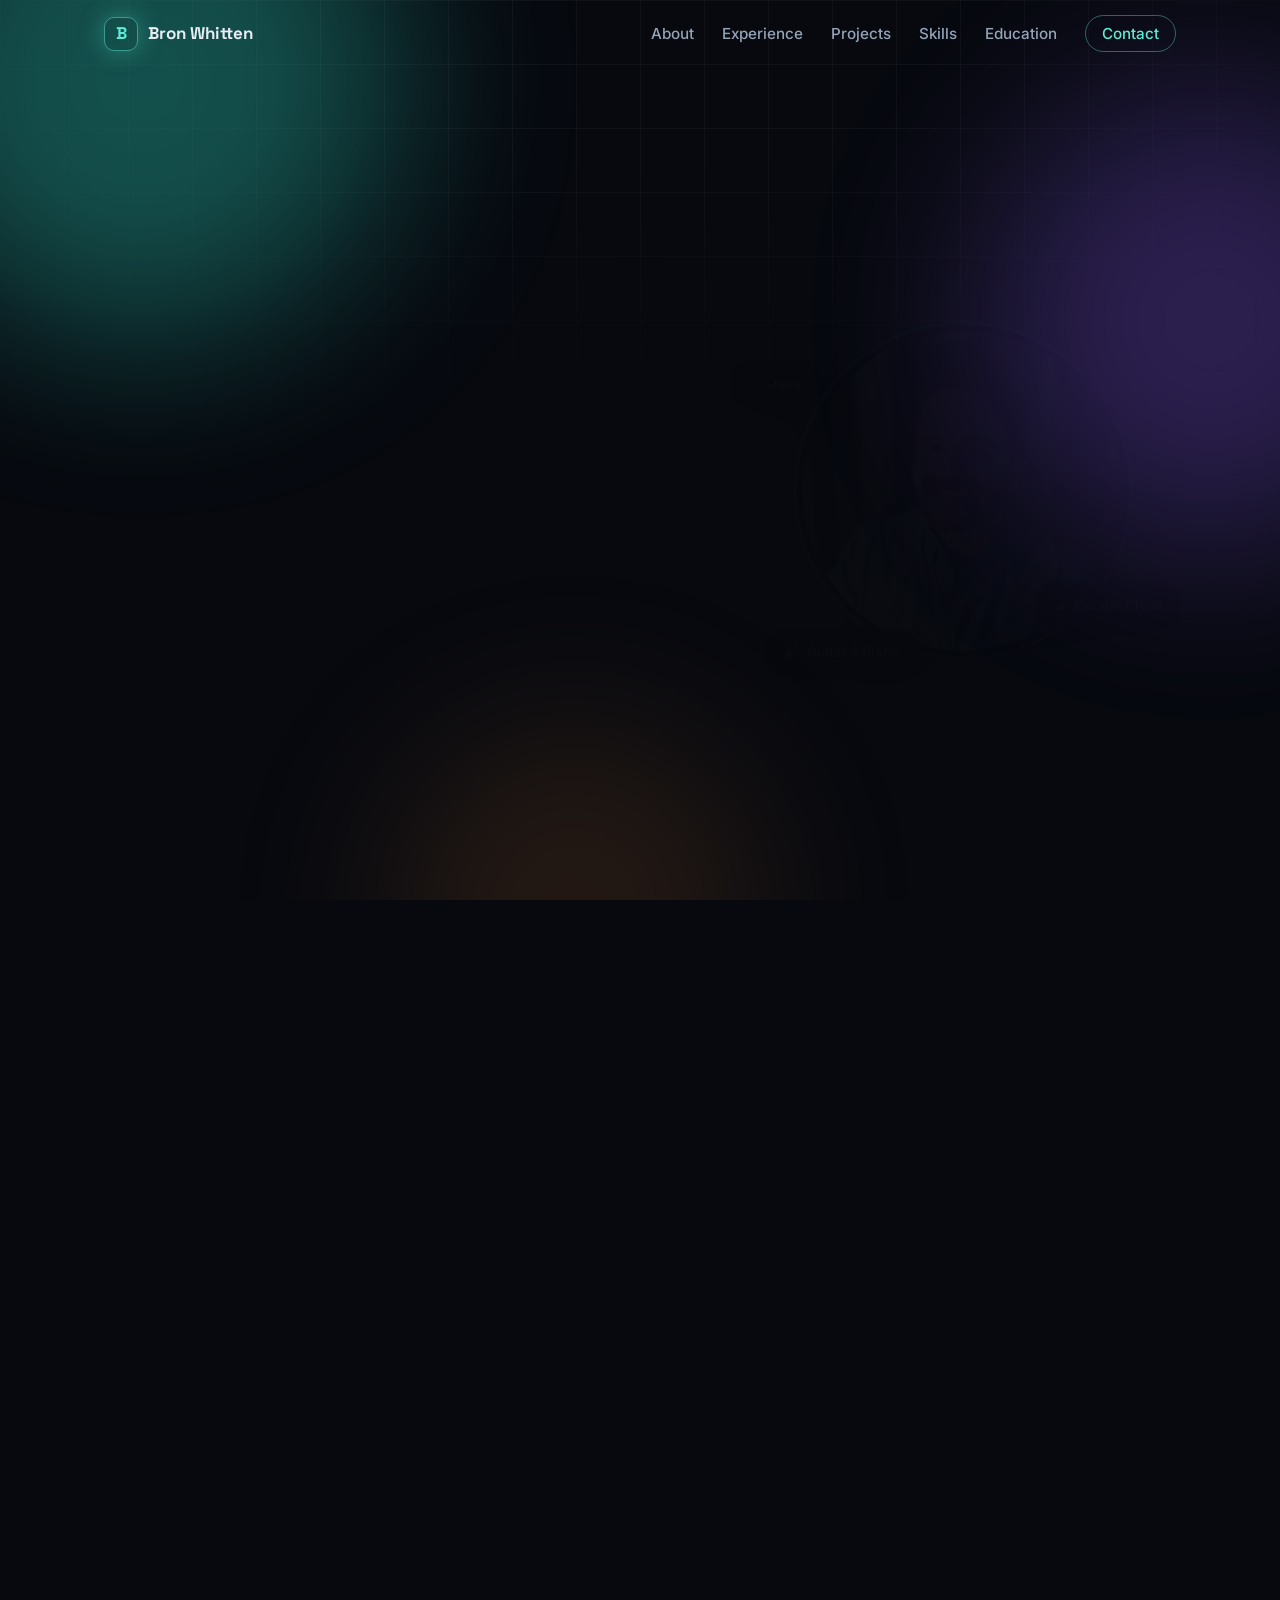
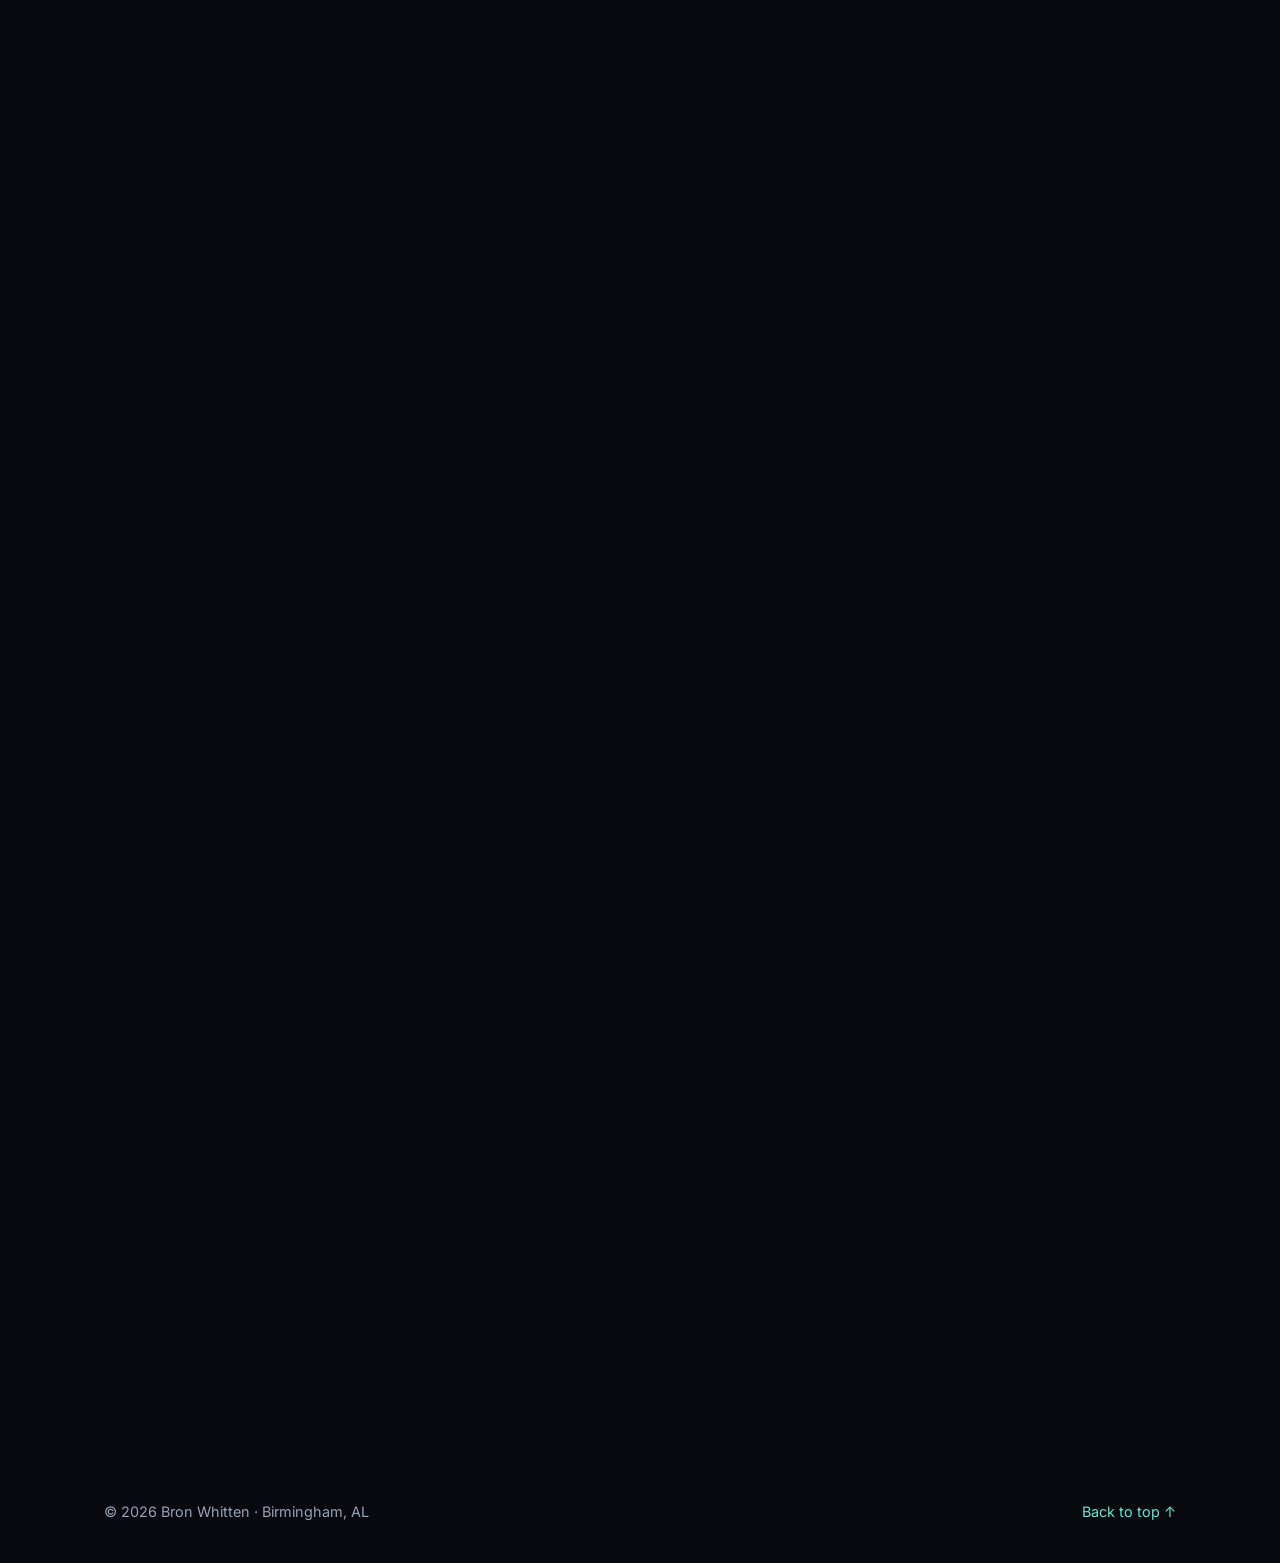
<file: index.html>
<!DOCTYPE html>
<html lang="en">
<head>
    <meta charset="UTF-8">
    <meta name="viewport" content="width=device-width, initial-scale=1.0">
    <!-- Security: only load scripts, styles, fonts and images from this site -->
    <meta http-equiv="Content-Security-Policy" content="default-src 'self'; script-src 'self'; style-src 'self'; font-src 'self'; img-src 'self' data:; connect-src 'self'; object-src 'none'; base-uri 'self'; form-action 'none'; upgrade-insecure-requests">
    <meta name="referrer" content="strict-origin-when-cross-origin">
    <title>Bron Whitten | Software Engineer</title>
    <meta name="description" content="Bron Whitten is a backend software engineer in Birmingham, AL, building Java services on Google Cloud. Projects, experience and contact info.">
    <meta name="theme-color" content="#07090f">
    <link rel="canonical" href="https://bronsportfolio.com/">

    <!-- Link previews (LinkedIn, Slack, texts) -->
    <meta property="og:type" content="website">
    <meta property="og:title" content="Bron Whitten | Software Engineer">
    <meta property="og:description" content="Backend software engineer building Java services on Google Cloud.">
    <meta property="og:url" content="https://bronsportfolio.com/">
    <meta property="og:site_name" content="Bron Whitten">
    <meta property="og:image" content="https://bronsportfolio.com/images/og-card.jpg">
    <meta property="og:image:width" content="1200">
    <meta property="og:image:height" content="630">
    <meta property="og:image:alt" content="Bron Whitten, Software Engineer: Frontend, Backend and Cloud Deployment">
    <meta name="twitter:card" content="summary_large_image">

    <link rel="icon" href="favicon.ico" sizes="32x32">
    <link rel="apple-touch-icon" href="apple-touch-icon.png">
    <link rel="icon" type="image/svg+xml" href="data:image/svg+xml,<svg xmlns='http://www.w3.org/2000/svg' viewBox='0 0 64 64'><rect width='64' height='64' rx='14' fill='%2307090f'/><text x='50%25' y='54%25' text-anchor='middle' dominant-baseline='middle' font-family='Arial' font-weight='700' font-size='38' fill='%235eead4'>B</text></svg>">

    <link rel="preload" href="fonts/inter-latin.woff2" as="font" type="font/woff2" crossorigin>
    <link rel="preload" href="fonts/space-grotesk-latin.woff2" as="font" type="font/woff2" crossorigin>
    <link rel="stylesheet" href="styles.css?v=13">
</head>
<body>
    <a class="skip-link" href="#main">Skip to content</a>

    <!-- Animated background glow -->
    <div class="bg" aria-hidden="true">
        <div class="bg__grid"></div>
        <div class="bg__blob bg__blob--1"></div>
        <div class="bg__blob bg__blob--2"></div>
        <div class="bg__blob bg__blob--3"></div>
    </div>

    <header class="nav">
        <div class="nav__inner container">
            <a class="nav__logo" href="#top">
                <span class="nav__logo-mark" aria-hidden="true">B</span><span class="nav__logo-text">Bron Whitten</span>
            </a>
            <button class="nav__toggle" aria-expanded="false" aria-controls="nav-links" aria-label="Open menu">
                <span></span><span></span>
            </button>
            <nav aria-label="Main">
                <ul class="nav__links" id="nav-links">
                    <li><a href="#about">About</a></li>
                    <li><a href="#experience">Experience</a></li>
                    <li><a href="#projects">Projects</a></li>
                    <li><a href="#skills">Skills</a></li>
                    <li><a href="#education">Education</a></li>
                    <li><a class="nav__cta" href="#contact">Contact</a></li>
                </ul>
            </nav>
        </div>
    </header>

    <main id="main">
        <!-- Hero -->
        <section class="hero container">
            <div class="hero__text">
                <p class="eyebrow reveal"><span class="status-dot"></span>Software Engineer · Birmingham, AL</p>
                <h1 class="hero__title reveal">
                    Hi, I'm <span class="gradient-text">Bron</span>.<br>
                    I build backend services that keep data moving.
                </h1>
                <p class="hero__lead reveal">
                    Backend engineer at Motion Industries, building Java services on Google Cloud.
                    Before software, I spent 10+ years in healthcare, so I care about
                    reliability and the people who depend on the systems I build.
                </p>
                <ul class="hero__focus reveal" aria-label="What I work on">
                    <li>Frontend</li><li>Backend</li><li>Cloud Deployment</li>
                </ul>
                <div class="hero__actions reveal">
                    <a class="btn btn--primary" href="#projects">View my work</a>
                    <a class="btn btn--ghost" href="https://www.linkedin.com/in/bron-whitten" target="_blank" rel="noopener">Résumé on LinkedIn</a>
                </div>
                <ul class="socials reveal" aria-label="Profiles">
                    <li><a href="https://github.com/Bron222" target="_blank" rel="noopener" aria-label="GitHub">
                        <svg viewBox="0 0 24 24" aria-hidden="true"><path d="M12 .5a11.5 11.5 0 0 0-3.64 22.41c.58.1.79-.25.79-.56v-2c-3.2.7-3.88-1.37-3.88-1.37-.53-1.33-1.28-1.69-1.28-1.69-1.05-.71.08-.7.08-.7 1.16.08 1.77 1.19 1.77 1.19 1.03 1.77 2.7 1.26 3.36.96.1-.75.4-1.26.73-1.55-2.55-.29-5.24-1.28-5.24-5.68 0-1.25.45-2.28 1.19-3.08-.12-.29-.52-1.46.11-3.05 0 0 .97-.31 3.17 1.18a11 11 0 0 1 5.78 0c2.2-1.49 3.17-1.18 3.17-1.18.63 1.59.23 2.76.11 3.05.74.8 1.19 1.83 1.19 3.08 0 4.41-2.69 5.39-5.25 5.67.41.36.78 1.06.78 2.14v3.17c0 .31.21.67.8.56A11.5 11.5 0 0 0 12 .5Z"/></svg>
                    </a></li>
                    <li><a href="https://www.linkedin.com/in/bron-whitten" target="_blank" rel="noopener" aria-label="LinkedIn">
                        <svg viewBox="0 0 24 24" aria-hidden="true"><path d="M20.45 20.45h-3.56v-5.57c0-1.33-.02-3.04-1.85-3.04-1.85 0-2.14 1.45-2.14 2.94v5.67H9.35V9h3.41v1.56h.05c.48-.9 1.64-1.85 3.37-1.85 3.6 0 4.27 2.37 4.27 5.46v6.28ZM5.34 7.43a2.06 2.06 0 1 1 0-4.13 2.06 2.06 0 0 1 0 4.13ZM7.12 20.45H3.56V9h3.56v11.45ZM22.22 0H1.77C.79 0 0 .77 0 1.73v20.54C0 23.23.79 24 1.77 24h20.45c.98 0 1.78-.77 1.78-1.73V1.73C24 .77 23.2 0 22.22 0Z"/></svg>
                    </a></li>
                    <li><a class="js-email" href="#contact" aria-label="Email">
                        <svg viewBox="0 0 24 24" aria-hidden="true"><path d="M3 5h18a1 1 0 0 1 1 1v12a1 1 0 0 1-1 1H3a1 1 0 0 1-1-1V6a1 1 0 0 1 1-1Zm9 7.2L4.4 7H4v.6l8 5.5 8-5.5V7h-.4L12 12.2Z"/></svg>
                    </a></li>
                </ul>
            </div>

            <div class="hero__photo reveal">
                <div class="avatar">
                    <img src="images/profile.png" alt="Portrait of Bron Whitten" width="400" height="400">
                </div>
                <div class="hero__badge hero__badge--1"><span>☕</span> Java</div>
                <div class="hero__badge hero__badge--2"><span>☁️</span> Google Cloud</div>
                <div class="hero__badge hero__badge--3"><span>🎸</span> Guitar &amp; Piano</div>
            </div>
        </section>

        <!-- About -->
        <section id="about" class="section container">
            <div class="section__head reveal">
                <p class="section__kicker">01 · About</p>
                <h2>From patient care to production code</h2>
            </div>
            <div class="about">
                <div class="about__text reveal">
                    <p>
                        I'm a Software Engineer at <strong>Motion Industries</strong> in Birmingham, AL. I build backend
                        services for the Finance and HR side of the business: Java services on Google Cloud that
                        move and transform data reliably between systems.
                    </p>
                    <p>
                        I came to software after more than ten years in healthcare. That work taught me to stay calm
                        under pressure, care about the details, and remember that every system has real people
                        depending on it. I hold an AAS in Computer Science (Programming), and I'm always building
                        something on the side to keep learning.
                    </p>
                    <p>
                        Away from the keyboard, I'm usually at a different one: I love playing music,
                        especially <strong>guitar</strong> and <strong>piano</strong>.
                    </p>
                </div>
                <ul class="stats reveal">
                    <li class="card stat"><span class="stat__num">10+</span><span class="stat__label">years in healthcare</span></li>
                    <li class="card stat stat--expand">
                        <details>
                            <summary class="stat__summary">
                                <span class="stat__num">2</span><span class="stat__label">AAS degrees</span>
                                <span class="stat__chevron" aria-hidden="true">▾</span>
                            </summary>
                            <ul class="stat__list">
                                <li>
                                    <a href="credentials/aas-computer-science-programming.pdf" target="_blank" rel="noopener">AAS, Computer Science (Programming)</a>
                                    <span class="stat__meta">Cum Laude · Wallace State Community College · 2025</span>
                                </li>
                                <li>
                                    AAS, Occupational Therapy Assistant
                                    <span class="stat__meta">Wallace State Community College · 2015</span>
                                </li>
                            </ul>
                        </details>
                    </li>
                    <li class="card stat stat--expand">
                        <details>
                            <summary class="stat__summary">
                                <span class="stat__num">7</span><span class="stat__label">tech certifications</span>
                                <span class="stat__chevron" aria-hidden="true">▾</span>
                            </summary>
                            <ul class="stat__list">
                                <li><a href="credentials/aws-cloud-practitioner-essentials.pdf" target="_blank" rel="noopener">AWS Cloud Practitioner Essentials</a><span class="stat__meta">2025</span></li>
                                <li><a href="credentials/ic3-digital-literacy-master.pdf" target="_blank" rel="noopener">IC3 Digital Literacy Master</a><span class="stat__meta">Certiport · 2024</span></li>
                                <li><a href="credentials/testout-pc-pro.jpg" target="_blank" rel="noopener">PC Pro</a><span class="stat__meta">TestOut / CompTIA · 2024</span></li>
                                <li><a href="credentials/testout-linux-pro.jpg" target="_blank" rel="noopener">Linux Pro</a><span class="stat__meta">TestOut / CompTIA · 2024</span></li>
                                <li><a href="credentials/testout-it-fundamentals-pro.jpg" target="_blank" rel="noopener">IT Fundamentals Pro</a><span class="stat__meta">TestOut / CompTIA · 2023</span></li>
                                <li>Short Term Certificate in Programming<span class="stat__meta">Wallace State Community College</span></li>
                                <li>Short Term Certificate in Information Technology<span class="stat__meta">Wallace State Community College</span></li>
                            </ul>
                            <a class="link-arrow stat__more" href="https://www.linkedin.com/in/bron-whitten/details/certifications/" target="_blank" rel="noopener">All credentials on LinkedIn <span aria-hidden="true">→</span></a>
                        </details>
                    </li>
                </ul>
            </div>
        </section>

        <!-- Experience -->
        <section id="experience" class="section container">
            <div class="section__head reveal">
                <p class="section__kicker">02 · Experience</p>
                <h2>Where I work</h2>
            </div>
            <article class="card job reveal">
                <div class="job__head">
                    <div>
                        <h3>Software Engineer I</h3>
                        <p class="job__org">Motion Industries · Finance &amp; HR backend</p>
                    </div>
                    <span class="pill pill--live">Current</span>
                </div>
                <ul class="job__list">
                    <li>Build and maintain Java services with Quarkus, running on Google Cloud Run</li>
                    <li>Develop and test REST API endpoints</li>
                    <li>Move data between systems with Pub/Sub messaging and data pipelines</li>
                    <li>Support database migrations and work with Microsoft SQL Server, Cloud Storage and Secret Manager</li>
                    <li>Ship through CI/CD pipelines in an Agile team using Azure DevOps and Git/GitHub</li>
                </ul>
                <ul class="tags" aria-label="Technologies">
                    <li>Java</li><li>Quarkus</li><li>Cloud Run</li><li>Pub/Sub</li><li>SQL Server</li><li>Azure DevOps</li>
                </ul>
            </article>
            <p class="job__divider reveal">Before software: 10+ years in healthcare</p>
            <article class="card job job--past reveal">
                <div class="job__head">
                    <div>
                        <h3>Clinical Marketing Liaison</h3>
                        <p class="job__org">Encompass Health · Birmingham, AL</p>
                    </div>
                    <span class="pill pill--past">2025 – 2026</span>
                </div>
                <ul class="job__list job__list--last">
                    <li>Analyzed CRM and referral data in Excel to support reporting and decisions</li>
                    <li>Worked with cross-functional teams to improve workflows and how systems were used</li>
                    <li>Handled sensitive data in line with HIPAA security standards</li>
                </ul>
            </article>
            <article class="card job job--past reveal">
                <div class="job__head">
                    <div>
                        <h3>Certified Occupational Therapy Assistant</h3>
                        <p class="job__org">Encompass Health and other providers · Alabama &amp; Tennessee</p>
                    </div>
                    <span class="pill pill--past">2015 – 2025</span>
                </div>
                <ul class="job__list">
                    <li>Trained staff on EMR software and troubleshot technical issues</li>
                    <li>Turned technical workflows into clear, user-friendly processes</li>
                    <li>Helped write documentation and standardize processes across teams</li>
                </ul>
                <p class="job__summary">
                    Years of patient care built the habits I bring to engineering: clear communication,
                    careful documentation, and calm problem-solving when something goes wrong.
                </p>
            </article>
        </section>

        <!-- Projects -->
        <section id="projects" class="section container">
            <div class="section__head reveal">
                <p class="section__kicker">03 · Projects</p>
                <h2>Things I've built</h2>
            </div>
            <p class="projects__group projects__group--first reveal">Ongoing</p>
            <div class="projects">
                <article class="card project project--featured reveal">
                    <div class="project__media project__media--phone">
                        <img src="images/projects/overwith.png" alt="Overwith's Today screen showing a task list" width="540" height="1200" loading="lazy">
                    </div>
                    <div class="project__body">
                        <p class="project__label">Mobile app · In development</p>
                        <h3>Overwith</h3>
                        <p>
                            A Flutter task manager for Android and iOS for planning today and the week ahead.
                            Tasks can be due on a set day or "sometime this week," repeat, and send reminders.
                            Everything is stored on the device.
                        </p>
                        <ul class="tags"><li>Flutter</li><li>Dart</li><li>Android</li><li>iOS</li></ul>
                        <a class="link-arrow" href="https://github.com/Bron222/Overwith-showcase" target="_blank" rel="noopener">View showcase <span aria-hidden="true">→</span></a>
                    </div>
                </article>

                <article class="card project project--featured reveal">
                    <div class="project__media project__media--weather" aria-hidden="true">
                        <div class="weather">
                            <div class="weather__sun"></div>
                            <div class="weather__cloud"></div>
                            <p class="weather__temp">72°</p>
                            <p class="weather__city">Birmingham, AL</p>
                        </div>
                    </div>
                    <div class="project__body">
                        <p class="project__label">Full-stack web app · In development</p>
                        <h3>WeatherWebApp</h3>
                        <p>
                            A full-stack weather app built to practice the professional stack end to end:
                            a Spring Boot REST API, PostgreSQL with Flyway migrations, a React front end,
                            Docker, and CI with GitHub Actions.
                        </p>
                        <ul class="tags"><li>Java</li><li>Spring Boot</li><li>React</li><li>PostgreSQL</li><li>Docker</li></ul>
                        <a class="link-arrow" href="https://github.com/Bron222/WeatherWebApp" target="_blank" rel="noopener">View on GitHub <span aria-hidden="true">→</span></a>
                    </div>
                </article>
            </div>

            <p class="projects__group reveal">Completed</p>
            <div class="projects projects--3">
                <article class="card project reveal">
                    <div class="project__media">
                        <img src="images/projects/ims.jpg" alt="Inventory Management System showing a stock table" width="1200" height="641" loading="lazy">
                    </div>
                    <div class="project__body">
                        <p class="project__label">Desktop app</p>
                        <h3>Inventory Management System</h3>
                        <p>
                            A Java Swing desktop app for managing products, sales, purchases and suppliers,
                            with reporting, backed by a MySQL database on AWS RDS. Built with object-oriented,
                            modular design and tested and debugged for reliability.
                        </p>
                        <ul class="tags"><li>Java</li><li>Swing</li><li>MySQL</li><li>AWS RDS</li><li>Maven</li></ul>
                        <a class="link-arrow" href="https://github.com/Bron222/InventoryManagementSystem" target="_blank" rel="noopener">View on GitHub <span aria-hidden="true">→</span></a>
                    </div>
                </article>

                <article class="card project reveal">
                    <div class="project__media">
                        <img src="images/projects/menuapp.jpg" alt="Menu App order and checkout windows" width="1200" height="748" loading="lazy">
                    </div>
                    <div class="project__body">
                        <p class="project__label">Desktop app</p>
                        <h3>Menu App</h3>
                        <p>
                            A Python ordering app with a Tkinter interface. It handles multiple orders,
                            calculates tax, and saves a detailed receipt to a file.
                        </p>
                        <ul class="tags"><li>Python</li><li>Tkinter</li></ul>
                        <a class="link-arrow" href="https://github.com/Bron222/MenuApp" target="_blank" rel="noopener">View on GitHub <span aria-hidden="true">→</span></a>
                    </div>
                </article>

                <article class="card project reveal">
                    <div class="project__media">
                        <img src="images/projects/tictactoe.png" alt="Tic-Tac-Toe game board in a console window" width="1040" height="650" loading="lazy">
                    </div>
                    <div class="project__body">
                        <p class="project__label">Console game</p>
                        <h3>Tic-Tac-Toe</h3>
                        <p>
                            A C++ console game where you play against the computer. It stores the board
                            in a 2-D array and validates every move so bad input can't crash it.
                        </p>
                        <ul class="tags"><li>C++</li><li>Console</li></ul>
                        <a class="link-arrow" href="https://github.com/Bron222/TicTacToe" target="_blank" rel="noopener">View on GitHub <span aria-hidden="true">→</span></a>
                    </div>
                </article>
            </div>
        </section>

        <!-- Skills -->
        <section id="skills" class="section container">
            <div class="section__head reveal">
                <p class="section__kicker">04 · Skills</p>
                <h2>What I work with</h2>
            </div>
            <div class="skills">
                <div class="card skill-group skill-group--pro reveal">
                    <h3>Use professionally</h3>
                    <ul class="tags tags--lg">
                        <li>Java</li><li>Quarkus</li><li>REST APIs</li><li>API testing</li>
                        <li>Google Cloud Run</li><li>Pub/Sub</li><li>Cloud Storage</li><li>Secret Manager</li>
                        <li>Microsoft SQL Server</li><li>Database migrations</li><li>CI/CD</li>
                        <li>Azure DevOps</li><li>Git/GitHub</li><li>PowerShell</li><li>Claude Code</li><li>Agile</li>
                    </ul>
                </div>
                <div class="card skill-group reveal">
                    <h3>Learned through school</h3>
                    <ul class="tags tags--lg">
                        <li>Python</li><li>C++</li><li>HTML/CSS</li><li>SQL</li>
                        <li>Database management</li><li>MySQL</li><li>AWS RDS</li><li>Linux</li>
                    </ul>
                </div>
                <div class="card skill-group reveal">
                    <h3>Exploring in side projects</h3>
                    <ul class="tags tags--lg">
                        <li>JavaScript</li><li>React</li><li>Spring Boot</li><li>PostgreSQL</li><li>Flutter/Dart</li>
                    </ul>
                </div>
            </div>
        </section>

        <!-- Education -->
        <section id="education" class="section container">
            <div class="section__head reveal">
                <p class="section__kicker">05 · Education</p>
                <h2>Degrees &amp; certifications</h2>
            </div>
            <div class="edu">
                <div class="card reveal">
                    <h3>Degrees</h3>
                    <ul class="checklist">
                        <li>AAS, Computer Science (Programming)<span class="checklist__meta">Cum Laude · Wallace State Community College · 2025</span></li>
                        <li>AAS, Occupational Therapy Assistant<span class="checklist__meta">Wallace State Community College · 2015</span></li>
                    </ul>
                </div>
                <div class="card reveal">
                    <h3>Certifications</h3>
                    <ul class="checklist">
                        <li>AWS Cloud Practitioner Essentials</li>
                        <li>IC3 Digital Literacy Master Certification</li>
                        <li>Short Term Certificate in Information Technology</li>
                        <li>Short Term Certificate in Programming</li>
                        <li>Linux Pro (TestOut/CompTIA)</li>
                        <li>PC Pro (TestOut/CompTIA)</li>
                        <li>IT Fundamentals Pro (TestOut/CompTIA)</li>
                    </ul>
                    <a class="link-arrow" href="https://www.linkedin.com/in/bron-whitten/details/certifications/" target="_blank" rel="noopener">View credentials on LinkedIn <span aria-hidden="true">→</span></a>
                </div>
            </div>
        </section>

        <!-- Contact -->
        <section id="contact" class="section container">
            <div class="section__head section__head--kicker reveal">
                <p class="section__kicker">06 · Contact</p>
            </div>
            <div class="card contact reveal">
                <h2>Let's connect</h2>
                <p>Thanks for visiting! The best way to reach me is email or LinkedIn.</p>
                <p class="contact__email"><a class="js-email js-email-text" href="#contact">bronwhitten [at] gmail [dot] com</a></p>
                <div class="hero__actions">
                    <a class="btn btn--primary js-email" href="https://www.linkedin.com/in/bron-whitten">Email me</a>
                    <a class="btn btn--ghost" href="https://www.linkedin.com/in/bron-whitten" target="_blank" rel="noopener">LinkedIn &amp; résumé</a>
                    <a class="btn btn--ghost" href="https://github.com/Bron222" target="_blank" rel="noopener">GitHub</a>
                </div>
            </div>
        </section>
    </main>

    <footer class="footer container">
        <p>&copy; <span id="year">2026</span> Bron Whitten · Birmingham, AL</p>
        <a href="#top">Back to top ↑</a>
    </footer>

    <script src="script.js?v=4"></script>
</body>
</html>
</file>
<file: styles.css>
/* ==========================================================
   Fonts (hosted with the site; licenses in fonts/LICENSE.txt)
   ========================================================== */
@font-face {
    font-family: "Inter";
    font-style: normal;
    font-weight: 400 600;
    font-display: swap;
    src: url("fonts/inter-latin.woff2") format("woff2");
    unicode-range: U+0000-00FF, U+0131, U+0152-0153, U+02BB-02BC, U+02C6, U+02DA, U+02DC, U+0304, U+0308, U+0329, U+2000-206F, U+20AC, U+2122, U+2191, U+2193, U+2212, U+2215, U+FEFF, U+FFFD;
}

@font-face {
    font-family: "Space Grotesk";
    font-style: normal;
    font-weight: 500 700;
    font-display: swap;
    src: url("fonts/space-grotesk-latin.woff2") format("woff2");
    unicode-range: U+0000-00FF, U+0131, U+0152-0153, U+02BB-02BC, U+02C6, U+02DA, U+02DC, U+0304, U+0308, U+0329, U+2000-206F, U+20AC, U+2122, U+2191, U+2193, U+2212, U+2215, U+FEFF, U+FFFD;
}

@font-face {
    font-family: "JetBrains Mono";
    font-style: normal;
    font-weight: 500;
    font-display: swap;
    src: url("fonts/jetbrains-mono-latin.woff2") format("woff2");
    unicode-range: U+0000-00FF, U+0131, U+0152-0153, U+02BB-02BC, U+02C6, U+02DA, U+02DC, U+0304, U+0308, U+0329, U+2000-206F, U+20AC, U+2122, U+2191, U+2193, U+2212, U+2215, U+FEFF, U+FFFD;
}

/* ==========================================================
   Theme: dark, professional, with neon accents
   ========================================================== */
:root {
    --bg: #07090f;
    --surface: rgba(255, 255, 255, 0.035);
    --surface-hover: rgba(255, 255, 255, 0.06);
    --border: rgba(255, 255, 255, 0.08);
    --text: #e6edf3;
    --muted: #94a3b8;
    --accent: #5eead4;        /* neon aquamarine */
    --accent-strong: #2dd4bf;
    --accent-2: #fb923c;      /* neon orange highlight */
    --violet: #8b5cf6;
    --glow: 0 0 24px rgba(94, 234, 212, 0.35);

    --font-body: "Inter", system-ui, -apple-system, "Segoe UI", sans-serif;
    --font-display: "Space Grotesk", "Inter", system-ui, sans-serif;
    --font-mono: "JetBrains Mono", ui-monospace, Consolas, monospace;

    --radius: 18px;
    --max-width: 1120px;
    --nav-height: 68px;
}

*,
*::before,
*::after {
    box-sizing: border-box;
}

html {
    scroll-behavior: smooth;
    scroll-padding-top: calc(var(--nav-height) + 16px);
}

body {
    margin: 0;
    background: var(--bg);
    color: var(--text);
    font-family: var(--font-body);
    font-size: 1.0625rem;
    line-height: 1.65;
    -webkit-font-smoothing: antialiased;
    overflow-x: hidden;
}

img {
    max-width: 100%;
    display: block;
}

a {
    color: var(--accent);
    text-decoration: none;
    transition: color 0.2s;
}

a:hover {
    color: #fff;
}

:focus-visible {
    outline: 2px solid var(--accent);
    outline-offset: 3px;
    border-radius: 6px;
}

h1, h2, h3 {
    font-family: var(--font-display);
    line-height: 1.15;
    margin: 0 0 0.5em;
    letter-spacing: -0.02em;
}

h2 {
    font-size: clamp(1.9rem, 4vw, 2.75rem);
}

h3 {
    font-size: 1.3rem;
}

p {
    margin: 0 0 1em;
}

ul {
    margin: 0;
    padding: 0;
    list-style: none;
}

.container {
    width: 100%;
    max-width: var(--max-width);
    margin: 0 auto;
    padding: 0 24px;
}

.skip-link {
    position: absolute;
    left: 16px;
    top: -60px;
    z-index: 100;
    padding: 10px 16px;
    background: var(--accent);
    color: var(--bg);
    border-radius: 8px;
    font-weight: 600;
}

.skip-link:focus {
    top: 16px;
}

.gradient-text {
    background: linear-gradient(100deg, var(--accent) 0%, #67e8f9 45%, var(--violet) 100%);
    -webkit-background-clip: text;
    background-clip: text;
    color: transparent;
    filter: drop-shadow(0 0 18px rgba(94, 234, 212, 0.35));
}

/* ==========================================================
   Animated background
   ========================================================== */
.bg {
    position: fixed;
    top: 0;
    left: 0;
    width: 100%;
    /* Use the tallest viewport so the background doesn't resize when mobile toolbars move */
    height: 100vh;
    height: 100lvh;
    z-index: -1;
    overflow: hidden;
    pointer-events: none;
    transform: translateZ(0);
}

.bg__grid {
    position: absolute;
    inset: 0;
    background-image:
        linear-gradient(rgba(255, 255, 255, 0.035) 1px, transparent 1px),
        linear-gradient(90deg, rgba(255, 255, 255, 0.035) 1px, transparent 1px);
    background-size: 64px 64px;
    mask-image: radial-gradient(ellipse 80% 60% at 50% 0%, #000 30%, transparent 75%);
    -webkit-mask-image: radial-gradient(ellipse 80% 60% at 50% 0%, #000 30%, transparent 75%);
}

.bg__blob {
    position: absolute;
    border-radius: 50%;
    filter: blur(90px);
    opacity: 0.35;
    animation: drift 22s ease-in-out infinite alternate;
}

.bg__blob--1 {
    width: 520px;
    height: 520px;
    background: var(--accent-strong);
    top: -180px;
    left: -120px;
}

.bg__blob--2 {
    width: 460px;
    height: 460px;
    background: var(--violet);
    top: 10%;
    right: -160px;
    animation-duration: 28s;
    opacity: 0.28;
}

.bg__blob--3 {
    width: 380px;
    height: 380px;
    background: var(--accent-2);
    bottom: -200px;
    left: 30%;
    animation-duration: 34s;
    opacity: 0.12;
}

@keyframes drift {
    from { transform: translate(0, 0) scale(1); }
    to   { transform: translate(80px, 60px) scale(1.15); }
}

/* ==========================================================
   Navigation
   ========================================================== */
.nav {
    position: sticky;
    top: 0;
    z-index: 50;
    height: var(--nav-height);
    transition: background 0.3s, border-color 0.3s;
    border-bottom: 1px solid transparent;
}

.nav.is-scrolled {
    background: rgba(7, 9, 15, 0.72);
    backdrop-filter: blur(14px);
    -webkit-backdrop-filter: blur(14px);
    border-bottom-color: var(--border);
}

.nav__inner {
    height: 100%;
    display: flex;
    align-items: center;
    justify-content: space-between;
}

.nav__logo {
    display: flex;
    align-items: center;
    gap: 10px;
    color: var(--text);
    font-family: var(--font-display);
    font-weight: 700;
}

.nav__logo-mark {
    display: grid;
    place-items: center;
    width: 34px;
    height: 34px;
    border-radius: 10px;
    border: 1px solid rgba(94, 234, 212, 0.5);
    color: var(--accent);
    box-shadow: var(--glow);
}

.nav__links {
    display: flex;
    align-items: center;
    gap: 28px;
}

.nav__links a {
    color: var(--muted);
    font-size: 0.95rem;
    font-weight: 500;
}

.nav__links a:hover,
.nav__links a.is-active {
    color: var(--text);
}

.nav__links a.nav__cta {
    color: var(--accent);
    padding: 8px 16px;
    border: 1px solid rgba(94, 234, 212, 0.4);
    border-radius: 999px;
}

.nav__links a.nav__cta:hover {
    background: rgba(94, 234, 212, 0.1);
    box-shadow: var(--glow);
}

.nav__toggle {
    display: none;
    background: none;
    border: 0;
    padding: 10px;
    cursor: pointer;
}

.nav__toggle span {
    display: block;
    width: 22px;
    height: 2px;
    margin: 5px 0;
    background: var(--text);
    border-radius: 2px;
    transition: transform 0.3s;
}

.nav__toggle[aria-expanded="true"] span:first-child {
    transform: translateY(3.5px) rotate(45deg);
}

.nav__toggle[aria-expanded="true"] span:last-child {
    transform: translateY(-3.5px) rotate(-45deg);
}

/* ==========================================================
   Buttons, cards, tags
   ========================================================== */
.btn {
    display: inline-flex;
    align-items: center;
    justify-content: center;
    padding: 13px 24px;
    border-radius: 999px;
    font-weight: 600;
    font-size: 0.98rem;
    transition: transform 0.2s, box-shadow 0.2s, background 0.2s, color 0.2s;
}

.btn:hover {
    transform: translateY(-2px);
}

.btn--primary {
    background: var(--accent);
    color: #04201c;
    box-shadow: 0 0 0 1px rgba(94, 234, 212, 0.4), 0 8px 30px rgba(94, 234, 212, 0.3);
}

.btn--primary:hover {
    color: #04201c;
    box-shadow: 0 0 0 1px var(--accent), 0 10px 40px rgba(94, 234, 212, 0.5);
}

.btn--ghost {
    color: var(--text);
    border: 1px solid var(--border);
    background: var(--surface);
}

.btn--ghost:hover {
    border-color: rgba(94, 234, 212, 0.5);
    color: var(--text);
}

.card {
    position: relative;
    background: var(--surface);
    border: 1px solid var(--border);
    border-radius: var(--radius);
    padding: 28px;
    backdrop-filter: blur(6px);
    -webkit-backdrop-filter: blur(6px);
    overflow: hidden;
    transition: border-color 0.3s, transform 0.3s, background 0.3s;
}

/* Glow that follows the mouse (position set in script.js) */
.card::before {
    content: "";
    position: absolute;
    inset: 0;
    background: radial-gradient(400px circle at var(--mx, 50%) var(--my, 50%), rgba(94, 234, 212, 0.1), transparent 45%);
    opacity: 0;
    transition: opacity 0.3s;
    pointer-events: none;
}

.card:hover {
    border-color: rgba(94, 234, 212, 0.3);
}

.card:hover::before {
    opacity: 1;
}

.tags {
    display: flex;
    flex-wrap: wrap;
    gap: 8px;
}

.tags li {
    font-family: var(--font-mono);
    font-size: 0.75rem;
    color: var(--accent);
    padding: 4px 10px;
    border-radius: 999px;
    background: rgba(94, 234, 212, 0.08);
    border: 1px solid rgba(94, 234, 212, 0.18);
}

.tags--lg li {
    font-size: 0.82rem;
    padding: 6px 12px;
}

.pill {
    font-family: var(--font-mono);
    font-size: 0.75rem;
    padding: 4px 12px;
    border-radius: 999px;
    white-space: nowrap;
}

.pill--live {
    color: var(--accent);
    border: 1px solid rgba(94, 234, 212, 0.4);
}

.pill--past {
    color: var(--muted);
    border: 1px solid var(--border);
}

.link-arrow {
    display: inline-flex;
    gap: 6px;
    font-weight: 600;
}

.link-arrow span {
    transition: transform 0.2s;
}

.link-arrow:hover span {
    transform: translateX(4px);
}

/* ==========================================================
   Hero
   ========================================================== */
.hero {
    min-height: min(calc(100vh - var(--nav-height)), 820px);
    display: grid;
    grid-template-columns: 1.4fr 1fr;
    align-items: center;
    gap: 48px;
    padding-top: 40px;
    padding-bottom: 80px;
}

.eyebrow {
    display: inline-flex;
    align-items: center;
    gap: 10px;
    font-family: var(--font-mono);
    font-size: 0.82rem;
    color: var(--muted);
    padding: 6px 14px;
    border: 1px solid var(--border);
    border-radius: 999px;
    background: var(--surface);
}

.status-dot {
    width: 8px;
    height: 8px;
    border-radius: 50%;
    background: var(--accent);
    box-shadow: 0 0 10px var(--accent);
    animation: pulse 2.4s ease-in-out infinite;
}

@keyframes pulse {
    50% { opacity: 0.4; }
}

.hero__title {
    font-size: clamp(2.4rem, 5.5vw, 4.2rem);
    margin: 24px 0 20px;
}

.hero__lead {
    font-size: 1.15rem;
    color: var(--muted);
    max-width: 560px;
}

.hero__focus {
    display: flex;
    flex-wrap: wrap;
    align-items: center;
    gap: 6px 0;
    margin: -4px 0 28px;
    font-family: var(--font-mono);
    font-size: 0.85rem;
    letter-spacing: 0.04em;
    color: var(--text);
}

.hero__focus li + li::before {
    content: "/";
    margin: 0 12px;
    color: var(--accent);
    text-shadow: var(--glow);
}

.hero__actions {
    display: flex;
    flex-wrap: wrap;
    gap: 14px;
    margin: 32px 0 28px;
}

.socials {
    display: flex;
    gap: 12px;
}

.socials a {
    display: grid;
    place-items: center;
    width: 44px;
    height: 44px;
    border-radius: 12px;
    border: 1px solid var(--border);
    background: var(--surface);
    color: var(--muted);
    transition: color 0.2s, border-color 0.2s, box-shadow 0.2s;
}

.socials a:hover {
    color: var(--accent);
    border-color: rgba(94, 234, 212, 0.5);
    box-shadow: var(--glow);
}

.socials svg {
    width: 20px;
    height: 20px;
    fill: currentColor;
}

.hero__photo {
    position: relative;
    justify-self: center;
}

.avatar {
    position: relative;
    isolation: isolate;
    width: min(340px, 70vw);
    aspect-ratio: 1;
    border-radius: 50%;
    padding: 4px;
    box-shadow: 0 0 60px rgba(94, 234, 212, 0.35), 0 0 120px rgba(139, 92, 246, 0.25);
}

/* Only the gradient ring spins; spinning the photo too made phone pages briefly wider than the screen */
.avatar::before {
    content: "";
    position: absolute;
    inset: 0;
    z-index: -1;
    border-radius: 50%;
    background: conic-gradient(from 0deg, var(--accent), var(--violet), var(--accent-2), var(--accent));
    animation: spin 10s linear infinite;
}

.avatar img {
    display: block;
    width: 100%;
    height: 100%;
    object-fit: cover;
    border-radius: 50%;
    border: 6px solid var(--bg);
}

@keyframes spin {
    to { transform: rotate(360deg); }
}

.hero__badge {
    position: absolute;
    display: flex;
    align-items: center;
    gap: 8px;
    font-size: 0.85rem;
    font-weight: 600;
    padding: 10px 16px;
    border-radius: 14px;
    background: rgba(13, 17, 27, 0.85);
    border: 1px solid var(--border);
    backdrop-filter: blur(10px);
    -webkit-backdrop-filter: blur(10px);
    box-shadow: 0 10px 30px rgba(0, 0, 0, 0.4);
    animation: float 6s ease-in-out infinite;
    white-space: nowrap;
}

.hero__badge--1 {
    top: 12%;
    left: -18%;
}

.hero__badge--2 {
    bottom: 10%;
    right: -14%;
    animation-delay: -3s;
}

.hero__badge--3 {
    bottom: -4%;
    left: -8%;
    animation-delay: -1.5s;
}

@keyframes float {
    50% { transform: translateY(-12px); }
}

/* ==========================================================
   Sections
   ========================================================== */
.section {
    padding-top: 96px;
    padding-bottom: 32px;
}

.section__head {
    margin-bottom: 40px;
}

.section__kicker {
    font-family: var(--font-mono);
    font-size: 0.85rem;
    color: var(--accent-2);
    margin-bottom: 10px;
}

/* About */
.about {
    display: grid;
    grid-template-columns: 1.6fr 1fr;
    gap: 40px;
    align-items: start;
}

.about__text p {
    color: var(--muted);
    font-size: 1.1rem;
}

.about__text strong {
    color: var(--text);
}

.stats {
    display: grid;
    gap: 14px;
}

.stat {
    display: flex;
    align-items: baseline;
    gap: 14px;
    padding: 20px 24px;
}

.stat__num {
    font-family: var(--font-display);
    font-size: 2.2rem;
    font-weight: 700;
    color: var(--accent);
    text-shadow: 0 0 20px rgba(94, 234, 212, 0.4);
}

.stat__label {
    color: var(--muted);
}

/* Stat cards that open to show a list */
.card.stat--expand {
    display: block;
    padding: 0;
}

.stat__summary {
    display: flex;
    align-items: baseline;
    gap: 14px;
    padding: 20px 24px;
    cursor: pointer;
    list-style: none;
    border-radius: var(--radius);
}

.stat__summary::-webkit-details-marker {
    display: none;
}

.stat__summary:hover .stat__label,
details[open] .stat__label {
    color: var(--text);
}

.stat__summary:focus-visible {
    outline: 2px solid var(--accent);
    outline-offset: 2px;
}

.stat__chevron {
    margin-left: auto;
    align-self: center;
    font-size: 1.3rem;
    line-height: 1;
    color: var(--accent);
    transition: transform 0.25s ease;
}

details[open] .stat__chevron {
    transform: rotate(180deg);
}

.stat__list {
    margin: 0 24px;
    padding: 4px 0 6px;
    border-top: 1px solid var(--border);
}

details[open] .stat__list,
details[open] .stat__more {
    animation: stat-open 0.3s ease;
}

.stat__list li {
    padding: 12px 0;
    color: #cbd5e1;
    border-bottom: 1px solid var(--border);
}

.stat__list li:last-child {
    border-bottom: 0;
}

.stat__list a {
    font-weight: 600;
}

.stat__meta {
    display: block;
    font-size: 0.85rem;
    color: var(--muted);
}

.stat__more {
    margin: 4px 24px 20px;
}

@keyframes stat-open {
    from { opacity: 0; transform: translateY(-6px); }
    to { opacity: 1; transform: none; }
}

/* Experience */
.job {
    margin-bottom: 18px;
    border-left: 3px solid var(--accent);
}

.job--past {
    border-left-color: var(--accent-2);
}

.job__head {
    display: flex;
    justify-content: space-between;
    align-items: flex-start;
    gap: 16px;
    margin-bottom: 16px;
}

.job__head h3 {
    margin-bottom: 4px;
}

.job__org {
    color: var(--muted);
    margin: 0;
}

.job__list {
    margin-bottom: 20px;
}

.job__list li {
    position: relative;
    padding-left: 22px;
    margin-bottom: 8px;
    color: #cbd5e1;
}

.job__list li::before {
    content: "▹";
    position: absolute;
    left: 0;
    color: var(--accent);
}

.job__list--last {
    margin-bottom: 0;
}

.job__summary {
    color: var(--muted);
    margin: 0;
}

.job__divider,
.projects__group {
    font-family: var(--font-mono);
    font-size: 0.8rem;
    letter-spacing: 0.06em;
    text-transform: uppercase;
    color: var(--muted);
    margin: 36px 0 14px;
}

/* Projects */
.projects {
    display: grid;
    grid-template-columns: repeat(2, 1fr);
    gap: 24px;
}

.projects--3 {
    grid-template-columns: repeat(3, 1fr);
}

.projects__group--first {
    margin-top: 0;
}

.project {
    display: flex;
    flex-direction: column;
    padding: 0;
}

.project:hover {
    transform: translateY(-6px);
}

.project__media {
    aspect-ratio: 16 / 10;
    overflow: hidden;
    border-bottom: 1px solid var(--border);
    background: #0d1220;
}

.project__media img {
    width: 100%;
    height: 100%;
    object-fit: cover;
    object-position: top left;
    transition: transform 0.6s;
}

.project:hover .project__media img {
    transform: scale(1.04);
}

/* Phone-style frame for the Overwith screenshot */
.project__media--phone {
    display: grid;
    place-items: center;
    padding-top: 28px;
    align-items: end;
    background:
        radial-gradient(circle at 50% 120%, rgba(139, 92, 246, 0.45), transparent 60%),
        radial-gradient(circle at 20% 0%, rgba(94, 234, 212, 0.25), transparent 50%),
        #0d1220;
}

.project__media--phone img {
    width: 46%;
    height: auto;
    border-radius: 22px 22px 0 0;
    border: 6px solid #1e2433;
    border-bottom: 0;
    box-shadow: 0 -10px 40px rgba(0, 0, 0, 0.5);
}

/* Illustrated weather card for WeatherWebApp */
.project__media--weather {
    display: grid;
    place-items: center;
    background:
        radial-gradient(circle at 70% 20%, rgba(251, 146, 60, 0.35), transparent 45%),
        linear-gradient(160deg, #0f2a44 0%, #0d1220 70%);
}

.weather {
    position: relative;
    width: 220px;
    padding: 70px 24px 20px;
    border-radius: 20px;
    background: rgba(255, 255, 255, 0.06);
    border: 1px solid rgba(255, 255, 255, 0.12);
    backdrop-filter: blur(8px);
    -webkit-backdrop-filter: blur(8px);
    text-align: center;
}

.weather__sun {
    position: absolute;
    top: -34px;
    left: 50%;
    width: 76px;
    height: 76px;
    margin-left: -38px;
    border-radius: 50%;
    background: radial-gradient(circle, #fed7aa, var(--accent-2));
    box-shadow: 0 0 50px rgba(251, 146, 60, 0.8);
    animation: float 7s ease-in-out infinite;
}

.weather__cloud {
    position: absolute;
    top: 10px;
    left: 58%;
    width: 70px;
    height: 24px;
    border-radius: 999px;
    background: #e2e8f0;
    box-shadow: -18px -10px 0 4px #e2e8f0;
    opacity: 0.9;
}

.weather__temp {
    font-family: var(--font-display);
    font-size: 3rem;
    font-weight: 700;
    margin: 0;
    line-height: 1;
}

.weather__city {
    color: var(--muted);
    font-size: 0.9rem;
    margin: 6px 0 0;
}

.project__body {
    display: flex;
    flex-direction: column;
    gap: 4px;
    padding: 26px 28px 28px;
    flex: 1;
}

.project__body p {
    color: var(--muted);
}

.project__body .tags {
    margin: 4px 0 20px;
}

.project__body .link-arrow {
    margin-top: auto;
}

.project__body .project__label {
    font-family: var(--font-mono);
    font-size: 0.78rem;
    color: var(--accent-2);
    margin: 0 0 4px;
}

/* Skills */
.skills {
    display: grid;
    grid-template-columns: 2fr 1fr 1fr;
    gap: 20px;
}

.skill-group h3 {
    font-size: 1.05rem;
    margin-bottom: 18px;
}

.skill-group--pro {
    border-color: rgba(94, 234, 212, 0.3);
    box-shadow: inset 0 0 40px rgba(94, 234, 212, 0.05);
}

.skill-group:not(.skill-group--pro) .tags li {
    color: #cbd5e1;
    background: rgba(255, 255, 255, 0.04);
    border-color: var(--border);
}

/* Education */
.edu {
    display: grid;
    grid-template-columns: 1fr 1.4fr;
    gap: 20px;
}

.checklist li {
    position: relative;
    padding-left: 28px;
    margin-bottom: 10px;
    color: #cbd5e1;
}

.checklist__meta {
    display: block;
    font-size: 0.85rem;
    color: var(--muted);
}

.checklist li::before {
    content: "✓";
    position: absolute;
    left: 0;
    color: var(--accent);
    font-weight: 700;
}

.edu .link-arrow {
    margin-top: 10px;
}

/* Contact */
/* Contact shows only the kicker above its card, so it sits closer */
.section__head--kicker {
    margin-bottom: 16px;
}

.contact {
    text-align: center;
    padding: 64px 28px;
    background:
        radial-gradient(circle at 50% 0%, rgba(94, 234, 212, 0.15), transparent 60%),
        var(--surface);
}

.contact p {
    color: var(--muted);
}

.contact__email {
    font-family: var(--font-mono);
    font-size: 1.05rem;
    margin: -4px 0 28px;
}

.contact__email a {
    color: var(--accent);
    overflow-wrap: anywhere;
}

.contact .hero__actions {
    justify-content: center;
    margin-bottom: 0;
}

/* Footer */
.footer {
    display: flex;
    justify-content: space-between;
    flex-wrap: wrap;
    gap: 12px;
    padding-top: 64px;
    padding-bottom: 40px;
    color: var(--muted);
    font-size: 0.9rem;
}

.footer p {
    margin: 0;
}

/* ==========================================================
   Scroll-in animation (classes added by script.js)
   ========================================================== */
.js .reveal {
    opacity: 0;
    transform: translateY(24px);
    transition: opacity 0.7s ease, transform 0.7s ease;
}

.js .reveal.is-visible {
    opacity: 1;
    transform: none;
}

/* ==========================================================
   404 page
   ========================================================== */
.notfound {
    min-height: 100vh;
    min-height: 100svh;
    display: flex;
    flex-direction: column;
    align-items: center;
    justify-content: center;
    text-align: center;
}

.notfound__code {
    margin: 0;
    font-family: var(--font-display);
    font-size: clamp(5rem, 22vw, 9rem);
    font-weight: 700;
    line-height: 1;
}

.notfound__title {
    margin: 16px 0 8px;
    font-family: var(--font-display);
    font-size: clamp(1.5rem, 5vw, 2.2rem);
}

.notfound__text {
    margin: 0 0 28px;
    color: var(--muted);
}

/* ==========================================================
   Responsive
   ========================================================== */
@media (max-width: 900px) {
    .hero {
        grid-template-columns: 1fr;
        text-align: left;
        min-height: auto;
        padding-top: 32px;
    }

    .hero__photo {
        order: -1;
        margin: 20px 0;
    }

    .avatar {
        width: min(240px, 60vw);
    }

    .hero__badge--1 { left: -30%; }
    .hero__badge--2 { right: -30%; }
    .hero__badge--3 { left: -24%; }

    .about,
    .edu,
    .skills,
    .projects {
        grid-template-columns: 1fr;
    }
}

@media (max-width: 760px) {
    /* Push the menu button to the right edge; the trim lines its bars up with the page gutter */
    .nav__toggle {
        display: block;
        margin-left: auto;
        margin-right: -10px;
    }

    .nav__links {
        position: absolute;
        top: var(--nav-height);
        left: 0;
        right: 0;
        flex-direction: column;
        align-items: stretch;
        gap: 0;
        padding: 8px 16px 20px;
        background: rgba(7, 9, 15, 0.96);
        border-bottom: 1px solid var(--border);
        backdrop-filter: blur(14px);
        -webkit-backdrop-filter: blur(14px);
        display: none;
    }

    .nav__links.is-open {
        display: flex;
    }

    .nav__links a {
        display: block;
        padding: 12px 8px;
        font-size: 1.05rem;
    }

    .nav__links a.nav__cta {
        margin-top: 8px;
        text-align: center;
    }

    .nav {
        background: rgba(7, 9, 15, 0.85);
        backdrop-filter: blur(14px);
        -webkit-backdrop-filter: blur(14px);
    }
}

@media (max-width: 520px) {
    /* Only the sides: a "padding" shorthand here also wiped the footer's and sections' top/bottom spacing */
    .container {
        padding-left: 16px;
        padding-right: 16px;
    }

    /* Keep the tighter phone rhythm between the hero and sections */
    .hero {
        padding-top: 0;
        padding-bottom: 0;
    }

    .section {
        padding-top: 72px;
        padding-bottom: 0;
    }

    .card {
        padding: 22px;
    }

    .project {
        padding: 0;
    }

    .hero__badge {
        font-size: 0.75rem;
        padding: 8px 12px;
    }

    .hero__badge--1 { left: -22%; }
    .hero__badge--2 { right: -22%; }
    .hero__badge--3 { left: -16%; }

    .job__head {
        flex-direction: column;
    }
}

/* Respect "reduce motion" settings */
@media (prefers-reduced-motion: reduce) {
    *,
    *::before,
    *::after {
        animation: none !important;
        transition: none !important;
        scroll-behavior: auto !important;
    }

    .js .reveal {
        opacity: 1;
        transform: none;
    }
}
</file>
